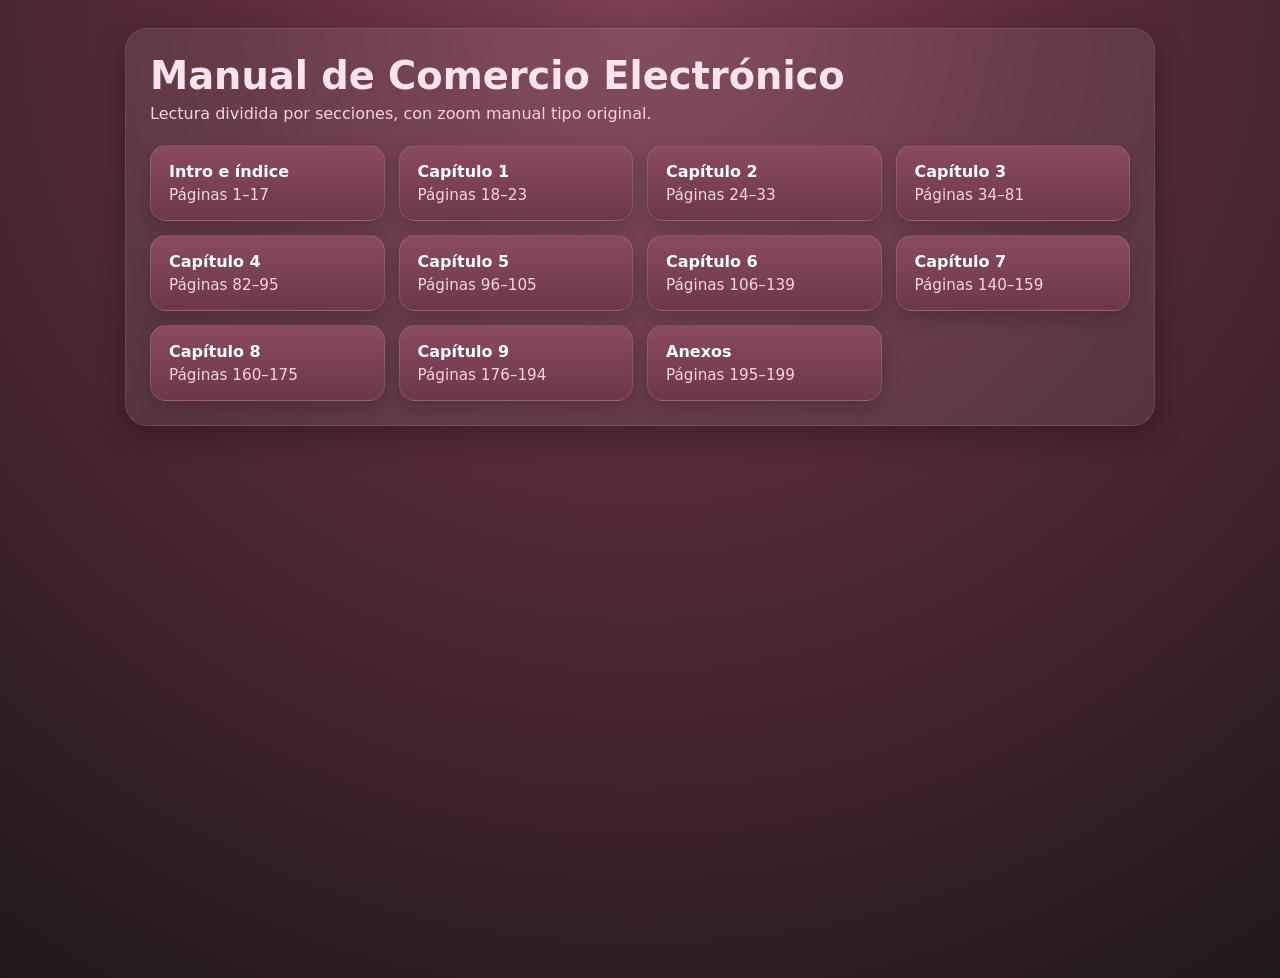
<file: index.html>
<!DOCTYPE html>
<html lang="es"><head><meta charset="UTF-8"><meta name="viewport" content="width=device-width, initial-scale=1.0">
<title>Manual de Comercio Electrónico</title>
<style>
:root { --zoom: 1; }
body{margin:0;background:#181516;color:#f5eef0;font-family:system-ui,-apple-system,Segoe UI,Roboto,sans-serif;}
.nav-bar{
 position:sticky; top:0; width:100%; background:linear-gradient(180deg,#6f3348,#532636);
 padding:10px 12px; display:flex; flex-wrap:wrap; justify-content:center; align-items:center; gap:12px;
 z-index:2000; box-shadow:0 2px 14px rgba(0,0,0,.35);
}
.nav-bar a,.nav-bar button{background:#8d4960;color:#fff;border:none;padding:9px 13px;cursor:pointer;border-radius:10px;font-weight:700;text-decoration:none}
.nav-bar a:hover,.nav-bar button:hover{background:#a85b75}
.controls{display:flex;align-items:center;gap:8px;background:rgba(255,255,255,.12);padding:6px 10px;border-radius:999px}
.zoom-val{min-width:56px;text-align:center;font-weight:700;font-family:ui-monospace,Consolas,monospace}
.main{padding:16px 10px 32px;display:flex;flex-direction:column;align-items:center;width:100%;box-sizing:border-box}
.page-box{
 position:relative;
 width:calc(738px * var(--zoom)) !important;
 height:calc(1041px * var(--zoom)) !important;
 margin:0 0 18px 0;
 background:#fff;
 overflow:hidden;
 box-shadow:0 10px 28px rgba(0,0,0,.42);
 border-radius:4px;
}
.page-scale{
 position:absolute;top:0;left:0;width:738px;height:1041px;
 transform-origin:top left;
 transform:scale(var(--zoom));
}
.section-title{max-width:1000px;margin:20px auto 10px;padding:0 12px;text-align:center}
.section-title h1{margin:0 0 6px;color:#ffd9e3;font-size:clamp(1.4rem,2vw,2rem)}
.section-title p{margin:0;color:#e8c8d1}
.index-wrap{min-height:100vh;background:radial-gradient(circle at top,#7c3f54 0,#5b2b3c 35%,#20191b 100%);padding:28px 16px 50px}
.index-card{max-width:980px;margin:0 auto;background:rgba(255,255,255,.08);backdrop-filter:blur(4px);border:1px solid rgba(255,255,255,.1);border-radius:22px;padding:24px;box-shadow:0 10px 30px rgba(0,0,0,.28)}
.index-card h1{margin:0 0 6px;font-size:clamp(1.7rem,3vw,2.4rem);color:#ffe4ea}
.index-card p{margin:0 0 22px;color:#f3d5dd}
.grid{display:grid;grid-template-columns:repeat(auto-fit,minmax(210px,1fr));gap:14px}
.chapter-link{display:block;padding:16px 18px;border-radius:16px;text-decoration:none;background:linear-gradient(180deg,#8b4a60,#6c374b);color:white;border:1px solid rgba(255,255,255,.12);box-shadow:0 8px 18px rgba(0,0,0,.18)}
.chapter-link:hover{transform:translateY(-1px);background:linear-gradient(180deg,#9b5870,#764055)}
.chapter-link strong{display:block;font-size:1rem;margin-bottom:4px}
.chapter-link span{color:#f5d6de;font-size:.95rem}
.note{max-width:980px;margin:18px auto 0;color:#f2cfd8}
@media (max-width: 820px){
 .page-box{max-width:100%}
 .nav-bar{gap:8px}
 .nav-bar a,.nav-bar button{padding:8px 10px}
}
@media print{
 .nav-bar,.section-title{display:none!important}
 body{background:#fff}
 .main{padding:0}
 .page-box{box-shadow:none;margin:0 auto 8px}
}
</style>
</head>
<body>
<div class="index-wrap">
  <div class="index-card">
    <h1>Manual de Comercio Electrónico</h1>
    <p>Lectura dividida por secciones, con zoom manual tipo original.</p>
    <div class="grid">
      <a class="chapter-link" href="intro-indice.html"><strong>Intro e índice</strong><span>Páginas 1–17</span></a><a class="chapter-link" href="cap-1.html"><strong>Capítulo 1</strong><span>Páginas 18–23</span></a><a class="chapter-link" href="cap-2.html"><strong>Capítulo 2</strong><span>Páginas 24–33</span></a><a class="chapter-link" href="cap-3.html"><strong>Capítulo 3</strong><span>Páginas 34–81</span></a><a class="chapter-link" href="cap-4.html"><strong>Capítulo 4</strong><span>Páginas 82–95</span></a><a class="chapter-link" href="cap-5.html"><strong>Capítulo 5</strong><span>Páginas 96–105</span></a><a class="chapter-link" href="cap-6.html"><strong>Capítulo 6</strong><span>Páginas 106–139</span></a><a class="chapter-link" href="cap-7.html"><strong>Capítulo 7</strong><span>Páginas 140–159</span></a><a class="chapter-link" href="cap-8.html"><strong>Capítulo 8</strong><span>Páginas 160–175</span></a><a class="chapter-link" href="cap-9.html"><strong>Capítulo 9</strong><span>Páginas 176–194</span></a><a class="chapter-link" href="anexos.html"><strong>Anexos</strong><span>Páginas 195–199</span></a>
    </div>
  </div>
  
</div>
</body></html>
</file>
